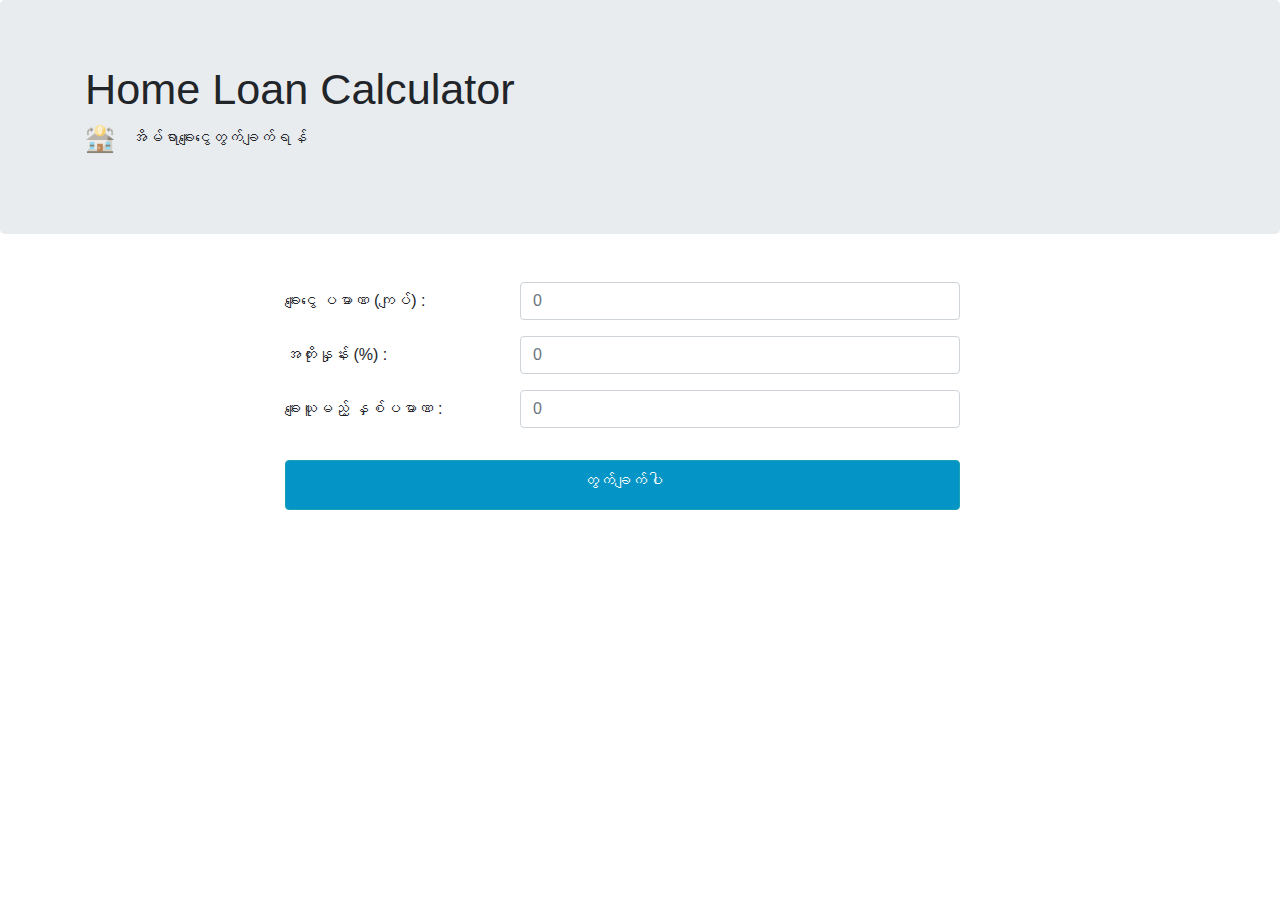
<file: homeloancalculator/index.html>
<!DOCTYPE html>
<html lang="en">
<head>
	<title>Home Loan Calculator</title>
	<meta charset="utf-8">
	<meta content="width=device-width, initial-scale=1.0" name="viewport">

	<!-- logo -->
	<link rel="icon" href="mortgage-loan.png" type="image/png" sizes="16x16">

	<!-- css -->
	<link rel="stylesheet" type="text/css" href="css/bootstrap.min.css">

	<style type="text/css">
		.display-4 {
			font-size: 2.7rem !important;
		}
		.tableheading {
			background-color: #D2EBF7;
		}
		.btn-info {
			background-color: #0495C6 !important;
		}
		.btn-info:hover {
			opacity: 0.9;
		}
		.btn-info:focus {
			opacity: 0.85;
		}
	</style>
</head>
<body>

	<div class="jumbotron">
		<div class="container">
			<h2 class="display-4">Home Loan Calculator </h2>
			<p><img src="mortgage-loan.png" width="30" height="30" class="mr-3">အိမ်ရာချေးငွေတွက်ချက်ရန်</p>
		</div>
	</div>

	<div class="container pt-3 pb-4">

		<form>
			<div class="row mb-3 offset-lg-2">
				<label class="col-form-label col-4 col-lg-3" for="loanamount">ချေးငွေ ပမာဏ (ကျပ်) : </label>
				<div class="col-8 col-lg-6">
					<input type="number" name="loanamount" class="form-control" id="loanamount" placeholder="0" min="0">
				</div>
			</div>

			<div class="row mb-3 offset-lg-2">
				<label class="col-form-label col-4 col-lg-3" for="interestrate">အတိုးနှုန်း (%) : </label>
				<div class="col-8 col-lg-6">
					<input type="number" name="interestrate" class="form-control" id="interestrate" placeholder="0" min="0">
				</div>
			</div>

			<div class="row mb-3 offset-lg-2">
				<label class="col-form-label col-4 col-lg-3" for="termofyear">ချေးယူမည့် နှစ်ပမာဏ : </label>
				<div class="col-8 col-lg-6">
					<input type="number" name="termofyear" class="form-control" id="termofyear" placeholder="0" min="0">
				</div>
			</div>

			<div class="row offset-lg-2">
				<div class="col-12 col-lg-9">
					<button type="button" class="btn btn-info btn-block mt-3 pt-2 pb-3" id="btn-calculate">တွက်ချက်ပါ</button>
				</div>
			</div>

		</form>
	</div>


		<!-- result -->
	<section id="result" style="display: none;">
		<hr>
		<div class="container py-4">
			<div class="row">
				
				<div class="col-md-4">
					<div class="table-responsive mb-4">
						<table class="table table-bordered">
							<thead>
								<tr class="tableheading">
									<th colspan="2">ချေးငွေပေးသွင်းမှု ပုံစံ <em>(Your Loan Payment)</em></th>
								</tr>
							</thead>
							<tbody>
								<tr>
									<td>လစဉ် ငွေပေးချေမှု</td>
									<td><span id="lbl-monthlypayment"></span></td>
								</tr>
								<tr>
									<td>(<span class="lbl-termofyear"></span>) နှစ်အတွင်း စုစုပေါင်းအတိုး</td>
									<td><span id="lbl-totalinterest"></span></td>
								</tr>
								<tr>
									<td>ချေးငွေ ပမာဏ</td>
									<td><span id="lbl-principal"></span></td>
								</tr>
								<tr>
									<td>အတိုးနှုန်း</td>
									<td><span id="lbl-interestrate"></span>%</td>
								</tr>
								<tr>
									<td>ချေးယူမည့် နှစ်ပမာဏ</td>
									<td><span class="lbl-termofyear"></span> နှစ်</td>
								</tr>
							</tbody>
						</table>
					</div>
				</div>

				<div class="col-md-8">
					<div class="table-responsive">
						<table class="table table-bordered">
							<thead>
								<tr class="tableheading">
									<th colspan="4">(<span class="lbl-termofyear">5</span>) နှစ်တာ ချေးငွေပေးသွင်းမှု ပုံစံ (Loan Payment Over <span class="lbl-termofyear">5</span> Years)</th>
								</tr>
								<tr class="bg-light">
									<th class="font-weight-normal">ငွေပေးချေမည့် လအရေအတွက်</th>
									<th class="font-weight-normal">ချေးငွေ ပမာဏ</th>
									<th class="font-weight-normal">အတိုးနှုန်း</th>
									<th class="font-weight-normal">လစဉ် ငွေပေးချေမှု</th>
								</tr>
							</thead>
							<tbody id="detailloanpayment">
								
							</tbody>
						</table>
					</div>
				</div>

			</div>
		</div>

		<footer class="bg-light py-4">
			<div class="container">
				<div class="row">
					<div class="col-6">
						&copy; 2020 | <a href="index.html" class="text-dark"><em>Home Loan Calculator</em></a>
					</div>
					<div class="col-6 text-right">
						Calculation with JQuery 
					</div>
				</div>
			</div>
		</footer>
	</section>

		

	<!-- script -->
	<script type="text/javascript" src="js/jquery.min.js"></script>
	<script type="text/javascript" src="js/bootstrap.bundle.min.js"></script>

	<script type="text/javascript">


		// validate
		function validate() {
			if (!$.trim($('#loanamount').val()) || $('#loanamount').val()==0) {
				alert('ကျေးဇူးပြု၍ ချေးငွေ ပမာဏကို ဖြည့်ပေးပါ');
				return;
			} else if(!$.trim($('#interestrate').val()) || $('#interestrate').val()==0) {
				alert('ကျေးဇူးပြု၍ အတိုးနှုန်းကို ဖြည့်ပေးပါ');
				return;
			} else if(!$.trim($('#termofyear').val()) || $('#termofyear').val()==0) {
				alert('ကျေးဇူးပြု၍ ချေးယူမည့် နှစ်ပမာဏကို ဖြည့်ပေးပါ');
				return;
			} else if ($('#loanamount').val() < 0 || $('#interestrate').val() < 0 || $('#termofyear').val() < 0) {
				alert('အနုတ်ကိန်းများဖြစ်နေပါသဖြင့် ပမာဏကို ပြန်လည်စစ်ဆေးပေးပါ');
			} else {
				return true;
			}
		}

		$(function() {

			$('#btn-calculate').bind('click', function(){
				if (validate()) {
					// first table
					let p = +$('#loanamount').val();
					let r = (+$('#interestrate').val() / 100) / 12;
					let n	= +$('#termofyear').val() * 12;

					let monthlypayment1 = p * ( ( r * (1 + r)**n ) / ((1 + r)**n - 1 ));
					let monthlypayment = +(monthlypayment1).toFixed();

					$('#lbl-monthlypayment').text(monthlypayment.toLocaleString());
					$('#lbl-principal').text(p.toLocaleString());
					$('#lbl-interestrate').text($('#interestrate').val());
					$('.lbl-termofyear').text($('#termofyear').val());

					// second table
					$('#detailloanpayment').html(''); // clear previous html
					let monthnumber = 1, totalinterest = 0;
					for (let i = n; i > 0 ; i--) {
						interest = p * r;
						let html=`<tr>
												<td>Month # ${monthnumber++}</td>
												<td>${(+p.toFixed()).toLocaleString()}</td>
												<td>${(+interest.toFixed()).toLocaleString()}</td>
												<td>${monthlypayment.toLocaleString()}</td>
											</tr>`;
						$('#detailloanpayment').append(html);
						p = p + interest - monthlypayment1;
						totalinterest += interest;
					}
					$('#lbl-totalinterest').text((+totalinterest.toFixed()).toLocaleString());

					$('#result').slideDown('slow');
				}
			});

		})
			

	</script>

</body>
</html>
</file>
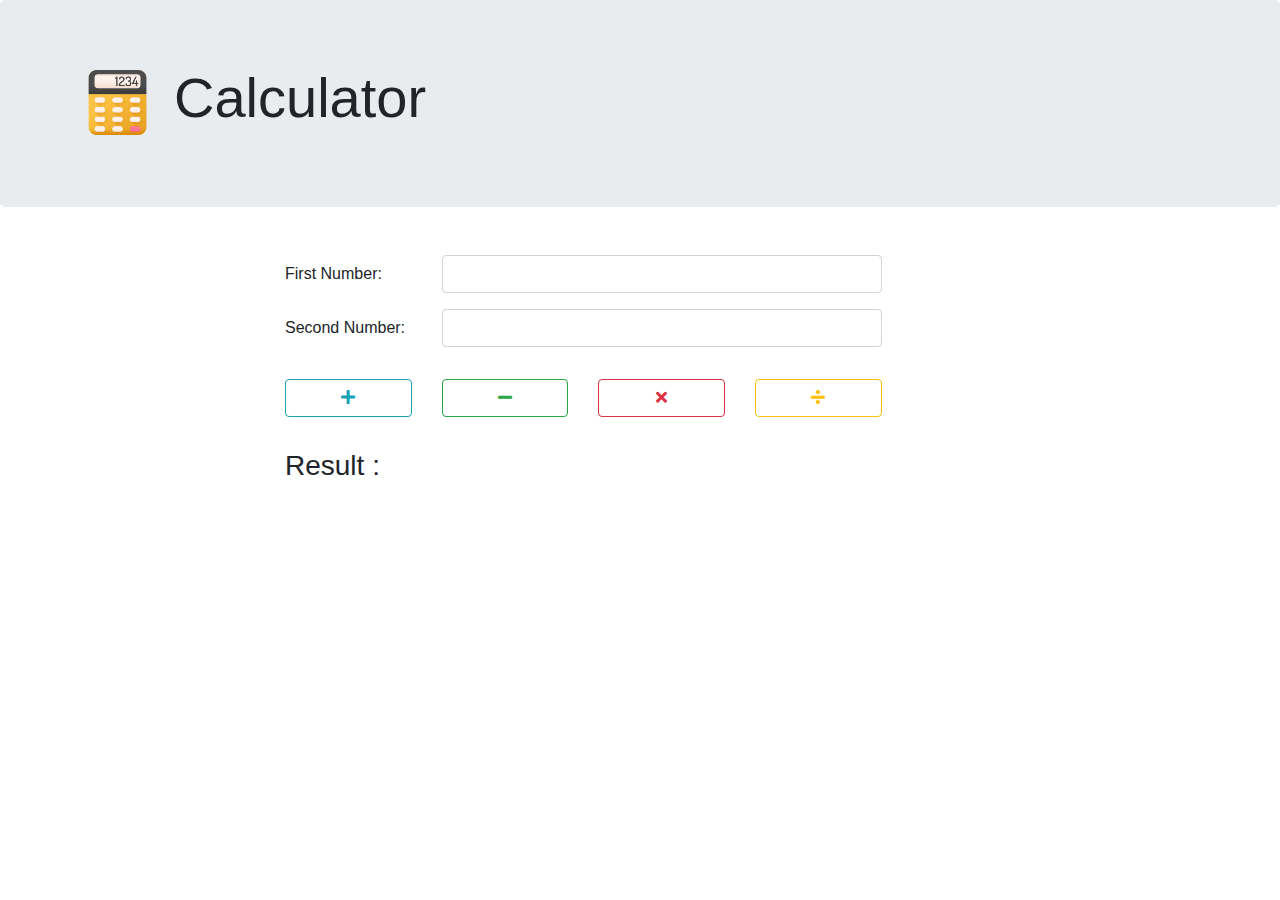
<file: simplecalculator/index.html>
<!DOCTYPE html>
<html lang="en">
<head>
	<title>Calculator</title>
	<meta charset="utf-8">
	<meta content="width=device-width, initial-scale=1.0" name="viewport">

	<!-- logo -->
	<link rel="icon" href="calculator.png" type="image/png" sizes="16x16">

	<!-- css -->
	<link rel="stylesheet" type="text/css" href="css/bootstrap.min.css">
	<link rel="stylesheet" type="text/css" href="fontawesome/css/all.min.css">
</head>
<body>

	<div class="jumbotron">
		<div class="container">
			<h1 class="display-4"><img src="calculator.png" width="65" height="65" class="mr-4">Calculator</h1>
		</div>
	</div>
	
	<div class="container py-3">

		<form>
			<div class="row mb-3 offset-lg-2">
				<label class="col-form-label col-3 col-lg-2" for="firstnum">First Number: </label>
				<div class="col-9 col-lg-6">
					<input type="number" name="firstnum" class="form-control" id="firstnum">
				</div>
			</div>

			<div class="row mb-3 offset-lg-2">
				<label class="col-form-label col-3 col-lg-2" for="secondnum">Second Number: </label>
				<div class="col-9 col-lg-6">
					<input type="number" name="secondnum" class="form-control" id="secondnum">
				</div>
			</div>

			<div class="row offset-lg-2">
				<div class="col-3 col-lg-2">
					<button type="button" class="btn btn-outline-info btn-block my-3 font-weight-bold" id="plus"><i class="fas fa-plus"></i></button>
				</div>
				<div class="col-3 col-lg-2">
					<button type="button" class="btn btn-outline-success btn-block my-3 font-weight-bold" id="minus"><i class="fas fa-minus"></i></button>
				</div>
				<div class="col-3 col-lg-2">
					<button type="button" class="btn btn-outline-danger btn-block my-3 font-weight-bold" id="multiple"><i class="fas fa-times"></i></button>
				</div>
				<div class="col-3 col-lg-2">
					<button type="button" class="btn btn-outline-warning btn-block my-3 font-weight-bold" id="divide"><i class="fas fa-divide"></i></button>
				</div>
			</div>

		</form>

		<!-- result -->
		<div class="row offset-lg-2 result-div mt-3">
			<div class="col-12">
				<h3>Result : <span id="result"></span></h3>
			</div>
		</div>

	</div>

	<!-- script -->
	<script type="text/javascript" src="js/jquery.min.js"></script>
	<script type="text/javascript" src="js/bootstrap.bundle.min.js"></script>

	<script type="text/javascript">
		// validate
		function validate() {
			if (!$.trim($('#firstnum').val()) || !$.trim($('#secondnum').val())) {
				alert('Please Enter the Number.')
			} else {
				return true;
			}
		}

		$(function() {

			$('#plus').click(function() {
				if (validate()) {
					$('#result').removeClass();
					$('#result').addClass('text-info')
					$('#result').text( +$('#firstnum').val() + +$('#secondnum').val() );
				}
			});

			$('#minus').click(function() {
				if (validate()) {
					$('#result').removeClass();
					$('#result').addClass('text-success')
					$('#result').text( +$('#firstnum').val() - +$('#secondnum').val() );
				}
			});

			$('#multiple').click(function() {
				if (validate()) {
					$('#result').removeClass();
					$('#result').addClass('text-danger')
					$('#result').text( +$('#firstnum').val() * +$('#secondnum').val() );
				}
			});

			$('#divide').click(function() {
				if (validate()) {
					$('#result').removeClass();
					$('#result').addClass('text-warning')
					$('#result').text( +$('#firstnum').val() / +$('#secondnum').val() );
				}
			});
		});
	</script>
</body>
</html>
</file>
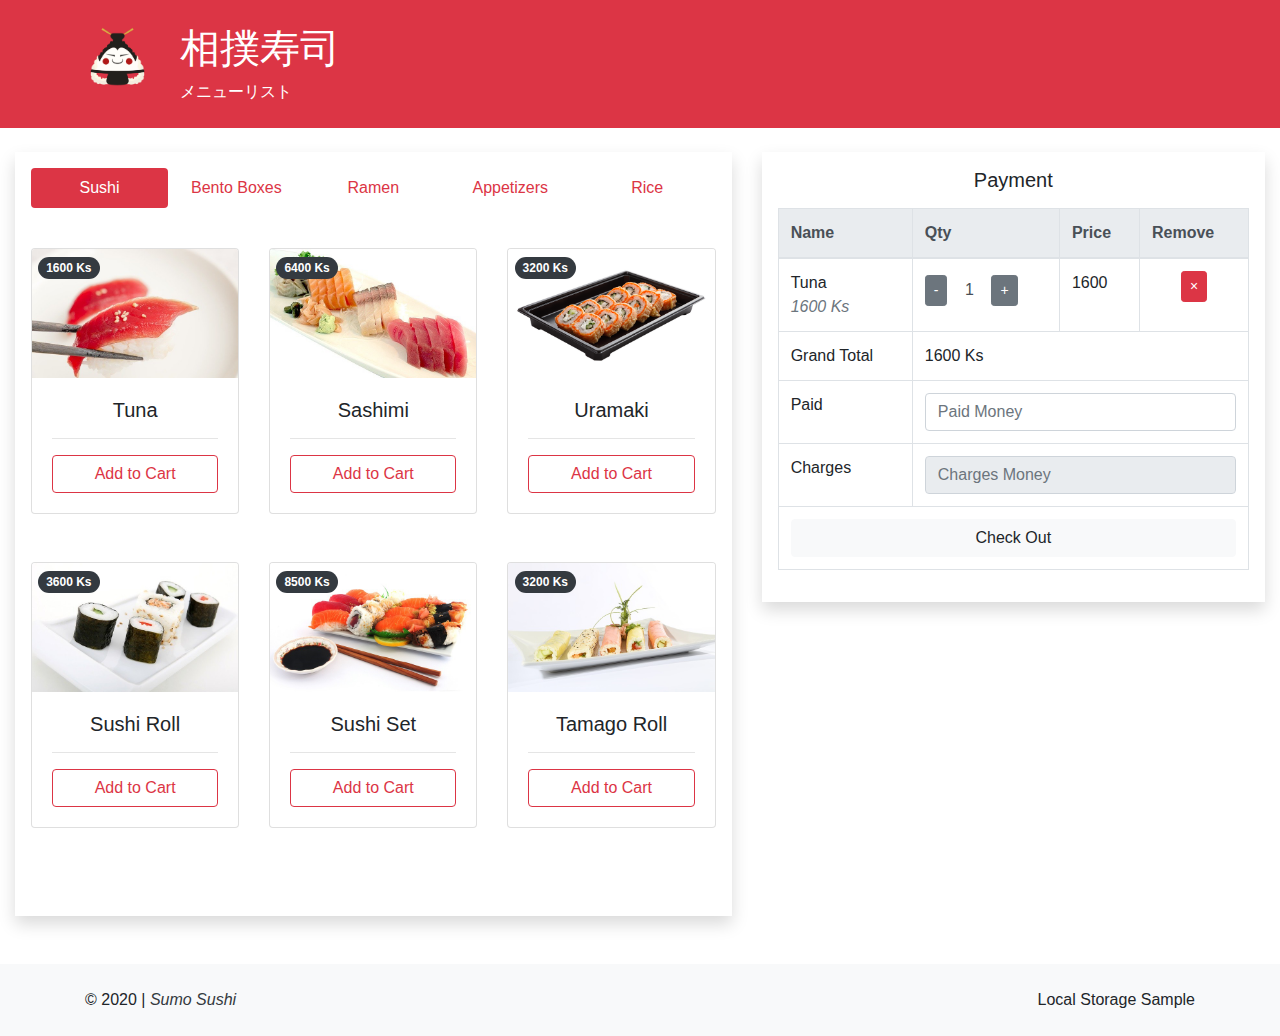
<file: sumosushi/localstorage.html>
<!DOCTYPE html>
<html lang="en">
<head>
	<title>Sumo Sushi Restaurant</title>
	
	<meta charset="utf-8">
	<meta name="viewport" content="width=device-width, initial-scale=1.0">

	<!-- logo -->
	<link rel="icon" href="img/sumosushi.png" type="image/png" sizes="16x16">
	<!-- bootstrap -->
	<link rel="stylesheet" type="text/css" href="css/bootstrap.min.css">
	<!-- custom css -->
	<link rel="stylesheet" type="text/css" href="css/style.css">
</head>
<body>
	<header class="bg-danger">
		<div class="container text-white py-4">
			<div class="row">
				<div class="col-2 col-lg-1">
					<img src="img/sumosushi.png" class="img-fluid">
				</div>
				<div class="col-10 col-lg-11">
					<h1>相撲寿司</h1>
					<p class="m-0">メニューリスト</p>
				</div>
			</div>
		</div>
	</header>

	<main>
		<div class="container-fluid pt-4 pb-5">
			<div class="row">

				<!-- items -->
				<div class="col-md-7">
					<div class="shadow p-3">
						<ul class="nav nav-pills mb-3 nav-justified" id="pills-tab" role="tablist">
							<li class="nav-item" role="presentation">
								<a class="nav-link active text-danger" id="pills-sushi-tab" data-toggle="pill" href="#pills-sushi" role="tab" aria-controls="pills-sushi" aria-selected="true">Sushi</a>
							</li>
							<li class="nav-item" role="presentation">
								<a class="nav-link text-danger" id="pills-bentoboxes-tab" data-toggle="pill" href="#pills-bentoboxes" role="tab" aria-controls="pills-bentoboxes" aria-selected="false">Bento Boxes</a>
							</li>
							<li class="nav-item" role="presentation">
								<a class="nav-link text-danger" id="pills-ramen-tab" data-toggle="pill" href="#pills-ramen" role="tab" aria-controls="pills-ramen" aria-selected="false">Ramen</a>
							</li>
							<li class="nav-item" role="presentation">
								<a class="nav-link text-danger" id="pills-appetizers-tab" data-toggle="pill" href="#pills-appetizers" role="tab" aria-controls="pills-appetizers" aria-selected="false">Appetizers</a>
							</li>
							<li class="nav-item" role="presentation">
								<a class="nav-link text-danger" id="pills-rice-tab" data-toggle="pill" href="#pills-rice" role="tab" aria-controls="pills-rice" aria-selected="false">Rice</a>
							</li>
						</ul>
						<div class="tab-content" id="pills-tabContent">
							<!-- sushi -->
							<div class="tab-pane fade py-4 show active" id="pills-sushi" role="tabpanel" aria-labelledby="pills-sushi-tab">
								<div class="row">

									<div class="col-6 col-lg-4 mb-5">
										<div class="card">
											<span class="price badge badge-dark badge-pill">1600 Ks</span>
											<img src="img/1.jpg" class="card-img-top">
											<div class="card-body">
												<h5 class="card-title text-center mb-2">Tuna</h5>
												<hr>
												<button class="btn btn-outline-danger btn-block">Add to Cart</button>
											</div>
										</div>
									</div>

									<div class="col-6 col-lg-4 mb-5">
										<div class="card">
											<span class="price badge badge-dark badge-pill">6400 Ks</span>
											<img src="img/2.jpg" class="card-img-top">
											<div class="card-body">
												<h5 class="card-title text-center mb-2">Sashimi</h5>
												<hr>
												<button class="btn btn-outline-danger btn-block">Add to Cart</button>
											</div>
										</div>
									</div>

									<div class="col-6 col-lg-4 mb-5">
										<div class="card">
											<span class="price badge badge-dark badge-pill">3200 Ks</span>
											<img src="img/3.png" class="card-img-top">
											<div class="card-body">
												<h5 class="card-title text-center mb-2">Uramaki</h5>
												<hr>
												<button class="btn btn-outline-danger btn-block">Add to Cart</button>
											</div>
										</div>
									</div>

									<div class="col-6 col-lg-4 mb-5">
										<div class="card">
											<span class="price badge badge-dark badge-pill">3600 Ks</span>
											<img src="img/4.jpg" class="card-img-top">
											<div class="card-body">
												<h5 class="card-title text-center mb-2">Sushi Roll</h5>
												<hr>
												<button class="btn btn-outline-danger btn-block">Add to Cart</button>
											</div>
										</div>
									</div>

									<div class="col-6 col-lg-4 mb-5">
										<div class="card">
											<span class="price badge badge-dark badge-pill">8500 Ks</span>
											<img src="img/5.jpg" class="card-img-top">
											<div class="card-body">
												<h5 class="card-title text-center mb-2">Sushi Set</h5>
												<hr>
												<button class="btn btn-outline-danger btn-block">Add to Cart</button>
											</div>
										</div>
									</div>

									<div class="col-6 col-lg-4 mb-5">
										<div class="card">
											<span class="price badge badge-dark badge-pill">3200 Ks</span>
											<img src="img/6.jpg" class="card-img-top">
											<div class="card-body">
												<h5 class="card-title text-center mb-2">Tamago Roll</h5>
												<hr>
												<button class="btn btn-outline-danger btn-block">Add to Cart</button>
											</div>
										</div>
									</div>

								</div>
							</div>

							<!-- bento boxes -->
							<div class="tab-pane fade py-4" id="pills-bentoboxes" role="tabpanel" aria-labelledby="pills-bentoboxes-tab">
								<div class="row">

									<div class="col-6 col-lg-4 mb-5">
										<div class="card">
											<span class="price badge badge-dark badge-pill">2500 Ks</span>
											<img src="img/bento1.jpg" class="card-img-top">
											<div class="card-body">
												<h6 class="card-title text-center mb-2">Standard Lunch Box</h6>
												<hr>
												<button class="btn btn-outline-danger btn-block">Add to Cart</button>
											</div>
										</div>
									</div>

									<div class="col-6 col-lg-4 mb-5">
										<div class="card">
											<span class="price badge badge-dark badge-pill">5000 Ks</span>
											<img src="img/bento2.jpg" class="card-img-top">
											<div class="card-body">
												<h6 class="card-title text-center mb-2">Salmon Noodles</h6>
												<hr>
												<button class="btn btn-outline-danger btn-block">Add to Cart</button>
											</div>
										</div>
									</div>

									<div class="col-6 col-lg-4 mb-5">
										<div class="card">
											<span class="price badge badge-dark badge-pill">7500 Ks</span>
											<img src="img/bento3.jpg" class="card-img-top">
											<div class="card-body">
												<h6 class="card-title text-center mb-2">Salmon Special</h6>
												<hr>
												<button class="btn btn-outline-danger btn-block">Add to Cart</button>
											</div>
										</div>
									</div>

									<div class="col-6 col-lg-4 mb-5">
										<div class="card">
											<span class="price badge badge-dark badge-pill">6000 Ks</span>
											<img src="img/bento4.jpg" class="card-img-top">
											<div class="card-body">
												<h6 class="card-title text-center mb-2">Boat Sushi</h6>
												<hr>
												<button class="btn btn-outline-danger btn-block">Add to Cart</button>
											</div>
										</div>
									</div>

								</div>	
							</div>
							
							<!-- ramen -->
							<div class="tab-pane fade py-4" id="pills-ramen" role="tabpanel" aria-labelledby="pills-ramen-tab">
								<div class="row">

									<div class="col-6 col-lg-4 mb-5">
										<div class="card">
											<span class="price badge badge-dark badge-pill">2500 Ks</span>
											<img src="img/ramen1.jpg" class="card-img-top">
											<div class="card-body">
												<h6 class="card-title text-center mb-2">Plain Ramen</h6>
												<hr>
												<button class="btn btn-outline-danger btn-block">Add to Cart</button>
											</div>
										</div>
									</div>

									<div class="col-6 col-lg-4 mb-5">
										<div class="card">
											<span class="price badge badge-dark badge-pill">3000 Ks</span>
											<img src="img/ramen2.jpg" class="card-img-top">
											<div class="card-body">
												<h6 class="card-title text-center mb-2">Egg & Meat</h6>
												<hr>
												<button class="btn btn-outline-danger btn-block">Add to Cart</button>
											</div>
										</div>
									</div>

									<div class="col-6 col-lg-4 mb-5">
										<div class="card">
											<span class="price badge badge-dark badge-pill">4500 Ks</span>
											<img src="img/ramen3.jpg" class="card-img-top">
											<div class="card-body">
												<h6 class="card-title text-center mb-2">Soba Noodles</h6>
												<hr>
												<button class="btn btn-outline-danger btn-block">Add to Cart</button>
											</div>
										</div>
									</div>

									<div class="col-6 col-lg-4 mb-5">
										<div class="card">
											<span class="price badge badge-dark badge-pill">4000 Ks</span>
											<img src="img/ramen4.jpg" class="card-img-top">
											<div class="card-body">
												<h6 class="card-title text-center mb-2">Spicy Noodles</h6>
												<hr>
												<button class="btn btn-outline-danger btn-block">Add to Cart</button>
											</div>
										</div>
									</div>

									<div class="col-6 col-lg-4 mb-5">
										<div class="card">
											<span class="price badge badge-dark badge-pill">4000 Ks</span>
											<img src="img/ramen5.jpg" class="card-img-top">
											<div class="card-body">
												<h6 class="card-title text-center mb-2">Udon Noodles</h6>
												<hr>
												<button class="btn btn-outline-danger btn-block">Add to Cart</button>
											</div>
										</div>
									</div>

								</div>
							</div>

							<!-- appetizers -->
							<div class="tab-pane fade py-4" id="pills-appetizers" role="tabpanel" aria-labelledby="pills-appetizers-tab">
								<div class="row">

									<div class="col-6 col-lg-4 mb-5">
										<div class="card">
											<span class="price badge badge-dark badge-pill">2000 Ks</span>
											<img src="img/a1.jpg" class="card-img-top">
											<div class="card-body">
												<h6 class="card-title text-center mb-2">Gyoza</h6>
												<hr>
												<button class="btn btn-outline-danger btn-block">Add to Cart</button>
											</div>
										</div>
									</div>

									<div class="col-6 col-lg-4 mb-5">
										<div class="card">
											<span class="price badge badge-dark badge-pill">1500 Ks</span>
											<img src="img/a2.jpg" class="card-img-top">
											<div class="card-body">
												<h6 class="card-title text-center mb-2">Fried Sweet Potato</h6>
												<hr>
												<button class="btn btn-outline-danger btn-block">Add to Cart</button>
											</div>
										</div>
									</div>

									<div class="col-6 col-lg-4 mb-5">
										<div class="card">
											<span class="price badge badge-dark badge-pill">2500 Ks</span>
											<img src="img/a3.jpg" class="card-img-top">
											<div class="card-body">
												<h6 class="card-title text-center mb-2">Tempura</h6>
												<hr>
												<button class="btn btn-outline-danger btn-block">Add to Cart</button>
											</div>
										</div>
									</div>

									<div class="col-6 col-lg-4 mb-5">
										<div class="card">
											<span class="price badge badge-dark badge-pill">2000 Ks</span>
											<img src="img/a4.jpg" class="card-img-top">
											<div class="card-body">
												<h6 class="card-title text-center mb-2">Tofu</h6>
												<hr>
												<button class="btn btn-outline-danger btn-block">Add to Cart</button>
											</div>
										</div>
									</div>

								</div>
							</div>

							<!-- rice -->
							<div class="tab-pane fade py-4" id="pills-rice" role="tabpanel" aria-labelledby="pills-rice-tab">
								<div class="row">

									<div class="col-6 col-lg-4 mb-5">
										<div class="card">
											<span class="price badge badge-dark badge-pill">1000 Ks</span>
											<img src="img/rice1.jpg" class="card-img-top">
											<div class="card-body">
												<h6 class="card-title text-center mb-2">Rice and Sesame</h6>
												<hr>
												<button class="btn btn-outline-danger btn-block">Add to Cart</button>
											</div>
										</div>
									</div>

									<div class="col-6 col-lg-4 mb-5">
										<div class="card">
											<span class="price badge badge-dark badge-pill">2000 Ks</span>
											<img src="img/rice2.jpg" class="card-img-top">
											<div class="card-body">
												<h6 class="card-title text-center mb-2">Fried Sticky Rice</h6>
												<hr>
												<button class="btn btn-outline-danger btn-block">Add to Cart</button>
											</div>
										</div>
									</div>

									<div class="col-6 col-lg-4 mb-5">
										<div class="card">
											<span class="price badge badge-dark badge-pill">3000 Ks</span>
											<img src="img/rice3.jpg" class="card-img-top">
											<div class="card-body">
												<h6 class="card-title text-center mb-2">Miso and All</h6>
												<hr>
												<button class="btn btn-outline-danger btn-block">Add to Cart</button>
											</div>
										</div>
									</div>

								</div>
							</div>

						</div>
					</div>
				</div>

				<!-- payment -->
				<div class="col-md-5">
					<div class="shadow p-3">
						<h5 class="text-center mb-3">Payment</h5>

						<!-- table -->
						<form>
							<div class="table-responsive">
								<table class="table table-bordered">
									<thead>
										<tr class="thead-light">
											<th>Name</th>
											<th>Qty</th>
											<th>Price</th>
											<th>Remove</th>
										</tr>
									</thead>
									<tbody>
										<tr>
											<td>Tuna <br><em class="text-muted font-weight-light">1600 Ks</em></td>
											<td>
												<button type="button" class="btn-minus btn btn-sm btn-secondary">&#45;</button>
												<input type="text" name="qty" class="form-control number text-center" value="1">
												<button type="button" class="btn-plus btn btn-sm btn-secondary">&#43;</button>
											</td>
											<td>1600</td>
											<td align="center">
												<button type="button" class="btn btn-danger btn-sm">&times;</button>
											</td>
										</tr>
										<tr>
											<td>Grand Total</td>
											<td colspan="3">1600 Ks</td>
										</tr>
										<tr>
											<td>Paid</td>
											<td colspan="3">
												<input type="number" name="paid" class="form-control" placeholder="Paid Money">
											</td>
										</tr>
										<tr>
											<td>Charges</td>
											<td colspan="3">
												<input type="number" name="charges" class="form-control" placeholder="Charges Money" readonly>
											</td>
										</tr>
										<tr>
											<td colspan="4">
												<button class="btn btn-light btn-block">Check Out</button>
											</td>
										</tr>
									</tbody>
								</table>
							</div>
						</form>
					</div>
				</div>

			</div> <!-- row ends -->
		</div>
	</main>

	<footer class="bg-light py-4">
		<div class="container">
			<div class="row">
				<div class="col-6">
					&copy; 2020 | <a href="localstorage.html" class="text-dark"><em>Sumo Sushi</em></a>
				</div>
				<div class="col-6 text-right">
					Local Storage Sample
				</div>
			</div>
		</div>
	</footer>

	<!-- script -->
	<script type="text/javascript" src="js/jquery.min.js"></script>
	<script type="text/javascript" src="js/bootstrap.bundle.min.js"></script>

	<script type="text/javascript">
		$(function(){
			$('.btn-plus').click(function(){
				num = $('.number').val();
				$('.number').val(++num);
			})

			$('.btn-minus').click(function(){
				num = $('.number').val();
				if (num >= 1) {
					$('.number').val(--num);
				}
			})
		})
	</script>
</body>
</html>
</file>
<file: sumosushi/css/style.css>
.nav-pills li .active {
	background-color: #DC3545 !important;
	color: #fff !important;
}

.tab-content .card {
	position: relative;
}

.tab-content .price {
	position: absolute;
	top: 3%;
	left: 3%;
	display: inline-block;
	padding: 5px 8px;
}
.number {
	display: inline;
	width: 35px;
	padding: 3px 7px;
	border: none;
}
</file>
